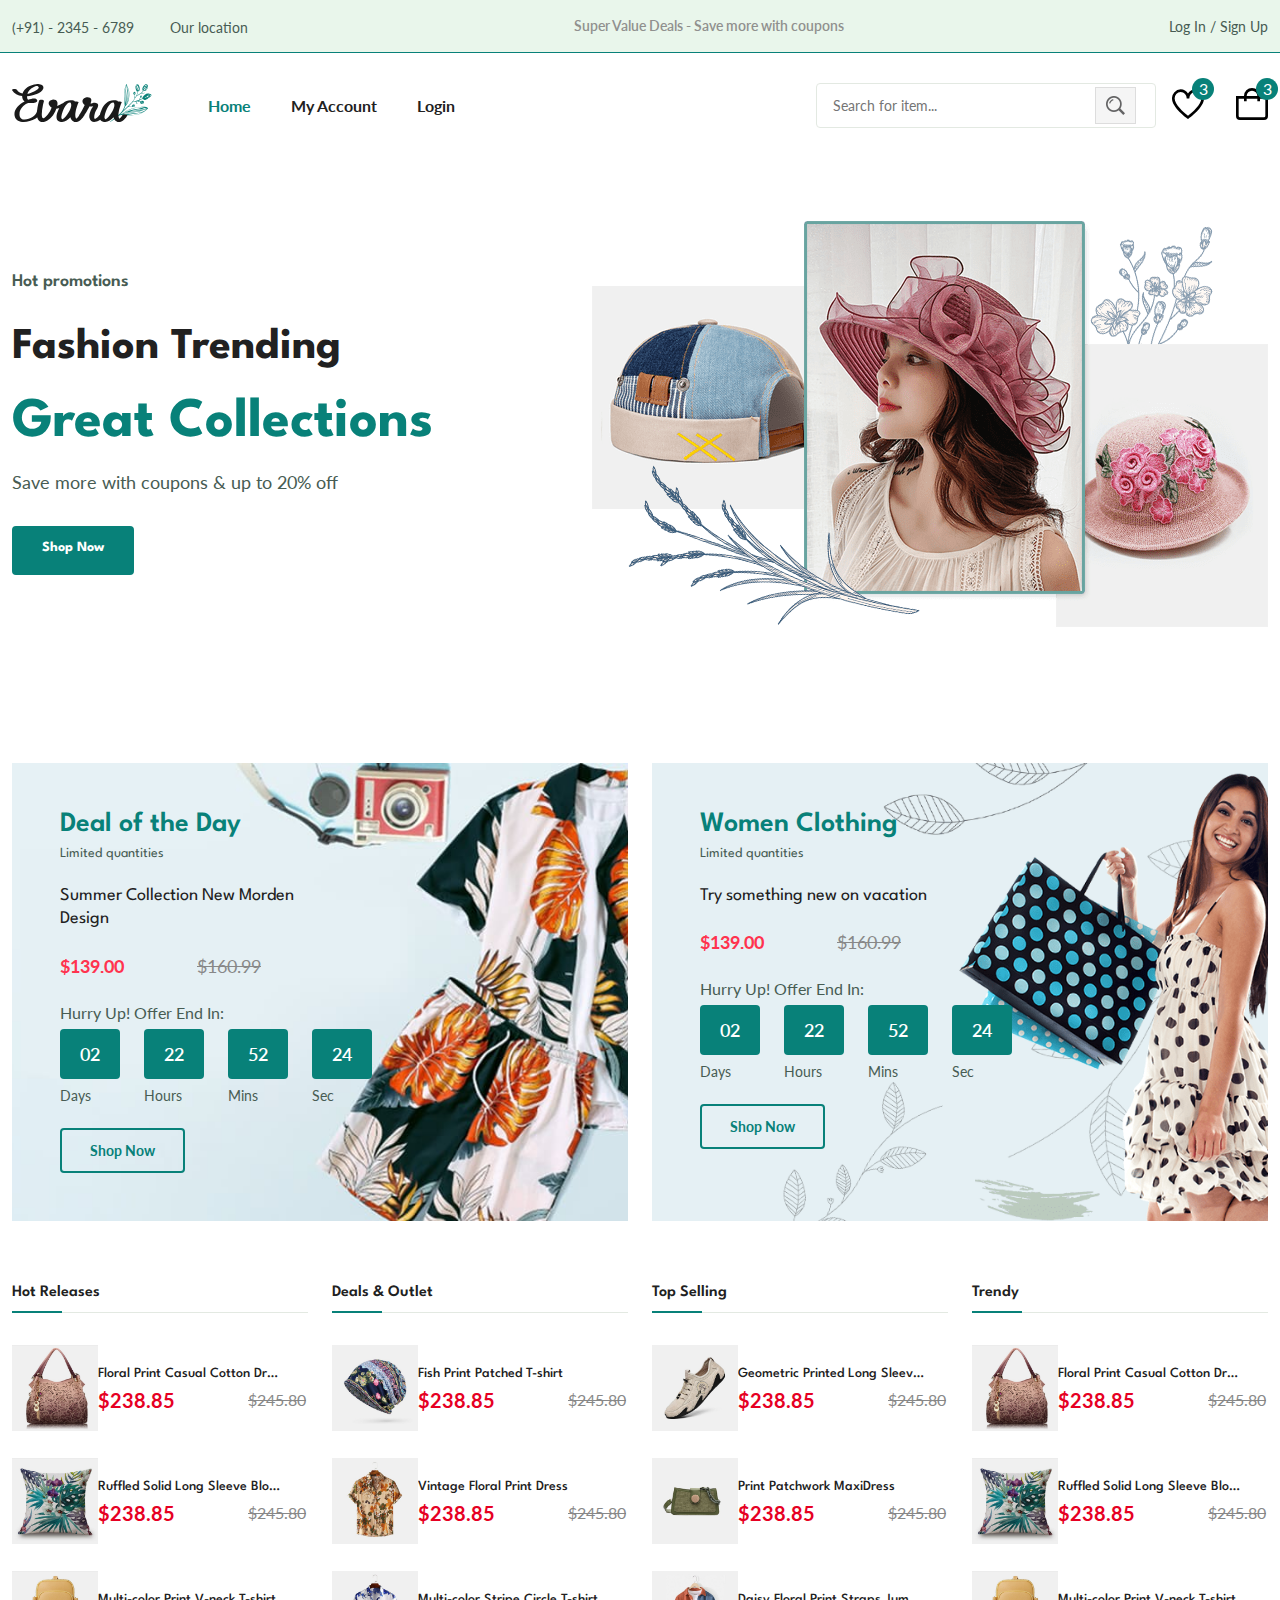
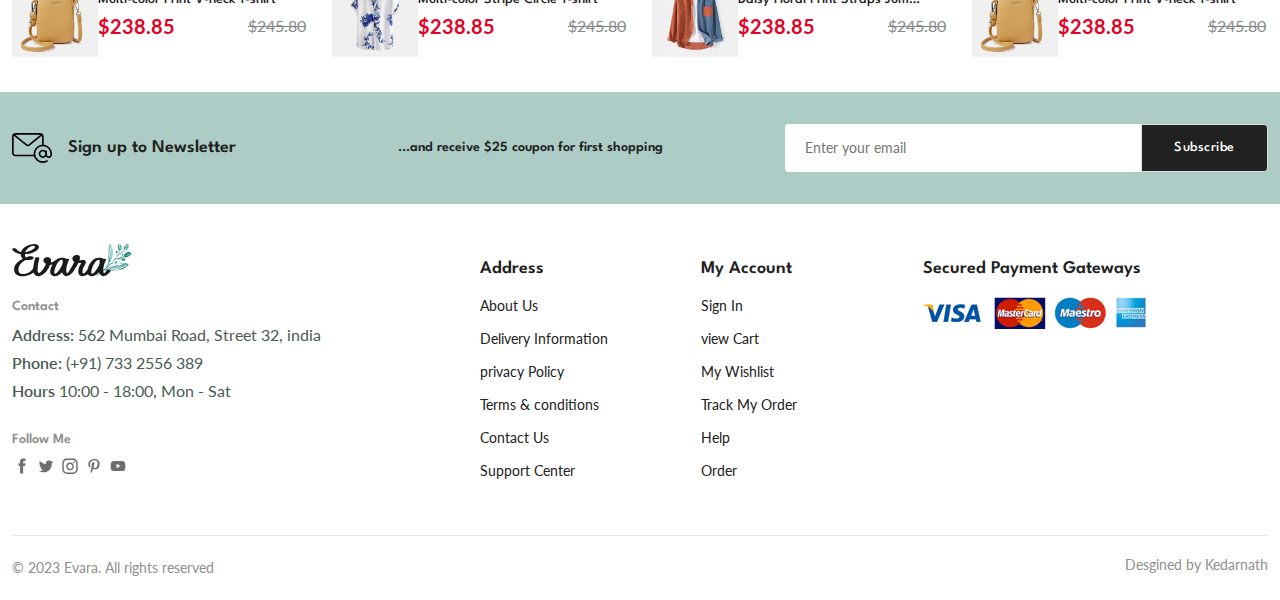
<file: ecommerce_website/index.html>
<!DOCTYPE html>
<html lang="en">
  <head>
    <meta charset="UTF-8" />
    <meta name="viewport" content="width=device-width, initial-scale=1.0" />
    <title>Document</title>
    <!-- FLATICON -->
    <link
      rel="stylesheet"
      href="https://cdn-uicons.flaticon.com/2.4.2/uicons-regular-straight/css/uicons-regular-straight.css"
    />
    <!-- CSS -->
    <link rel="stylesheet" href="assets/css/styles.css" />
  </head>
  <body>
    <!-- HEADER -->
    <header class="header">
      <div class="header__top">
        <div class="header__container container">
          <div class="header__contact">
            <span>(+91) - 2345 - 6789</span>
            <span>Our location</span>
          </div>
          <p class="header__alert-news">
            Super Value Deals - Save more with coupons
          </p>
          <a href="login-register.html" class="header__top-action"
            >Log In / Sign Up</a
          >
        </div>
      </div>
      <nav class="nav container">
        <a href="index.html" class="nav__logo">
          <img src="assets/img/logo.svg" alt="" class="nav__logo-img" />
        </a>
        <div class="nav__menu" id="nav-menu">
          <ul class="nav__list">
            <li class="nav__item">
              <a href="index.html" class="nav__link active-link">Home</a>
            </li>
            <li class="nav__item">
              <a href="accounts.html" class="nav__link">My Account</a>
            </li>
            <li class="nav__item">
              <a href="login-register.html" class="nav__link">Login</a>
            </li>
          </ul>
          <div class="header__search">
            <input
              type="text"
              class="form__input"
              placeholder="Search for item..."
            />
            <button class="search__btn">
              <img src="assets/img/search.png" alt="" />
            </button>
          </div>
        </div>
        <div class="header__user-actions">
          <a href="wishlist.html" class="header__action-btn">
            <img src="assets/img/icon-heart.svg" />
            <span class="count">3</span>
          </a>
          <a href="cart.html" class="header__action-btn">
            <img src="assets/img/icon-cart.svg" />
            <span class="count">3</span>
          </a>
        </div>
      </nav>
    </header>
    <!-- MAIN -->
    <main class="main">
      <!------------------- HOME----------------- -->
      <section class="home section--lg">
        <div class="home__container container grid">
          <div class="home__content">
            <span class="home__subtitle">Hot promotions</span>
            <h1 class="home__title">
              Fashion Trending <span><br />Great Collections</span>
            </h1>
            <p class="home__description">
              Save more with coupons & up to 20% off
            </p>
            <a href="index.html" class="btn">Shop Now</a>
          </div>
          <img src="assets/img/home-img.png" alt="" class="home__img" />
        </div>
      </section>
      <!-- CATEGORIES -->
      
      <!-- PRODUCTS -->
      <div class="tab__items">
        <div class="products__container container grid" id="products-container"></div>
      </div>
      
      <!-- DEALS -->
      <section class="deals section container">
        <div class="deals__container grid">
          <div class="deals__item">
            <div class="deals__group">
              <h3 class="deals__brand">Deal of the Day</h3>
              <span class="deals__category">Limited quantities</span>
            </div>

            <h4 class="deals__title">Summer Collection New Morden Design</h4>
            <div class="deals__price flex">
              <span class="new__price">$139.00</span>
              <span class="old__price">$160.99</span>
            </div>
            <div class="deals__group">
              <p class="deals__countdown-text">Hurry Up! Offer End In:</p>
              <div class="countdown">
                <div class="countdown__amount">
                  <p class="countdown__period">02</p>
                  <span class="unit">Days</span>
                </div>
                <div class="countdown__amount">
                  <p class="countdown__period">22</p>
                  <span class="unit">Hours</span>
                </div>
                <div class="countdown__amount">
                  <p class="countdown__period">52</p>
                  <span class="unit">Mins</span>
                </div>
                <div class="countdown__amount">
                  <p class="countdown__period">24</p>
                  <span class="unit">Sec</span>
                </div>
              </div>
            </div>

            <div class="deals__btn">
              <a href="details.html" class="btn btn--md">Shop Now</a>
            </div>
          </div>

          <div class="deals__item">
            <div class="deals__group">
              <h3 class="deals__brand">Women Clothing</h3>
              <span class="deals__category">Limited quantities</span>
            </div>

            <h4 class="deals__title">Try something new on vacation</h4>

            <div class="deals__price flex">
              <span class="new__price">$139.00</span>
              <span class="old__price">$160.99</span>
            </div>
            <div class="deals__group">
              <p class="deals__countdown-text">Hurry Up! Offer End In:</p>
              <div class="countdown">
                <div class="countdown__amount">
                  <p class="countdown__period">02</p>
                  <span class="unit">Days</span>
                </div>
                <div class="countdown__amount">
                  <p class="countdown__period">22</p>
                  <span class="unit">Hours</span>
                </div>
                <div class="countdown__amount">
                  <p class="countdown__period">52</p>
                  <span class="unit">Mins</span>
                </div>
                <div class="countdown__amount">
                  <p class="countdown__period">24</p>
                  <span class="unit">Sec</span>
                </div>
              </div>
            </div>

            <div class="deals__btn">
              <a href="details.html" class="btn btn--md">Shop Now</a>
            </div>
          </div>
        </div>
      </section>
      <!-- NEWS ARRIVALS ----------------------------->
  
      <!-- SHOWCASE ------------------------------------>
      <section class="showcase section">
        <div class="showcase__container container grid">
          <div class="showcase__wrapper">
            <h3 class="section__title">Hot Releases</h3>

            <div class="showcase__item">
              <a href="details.html" class="showcase__img-box">
                <img
                  src="assets/img/showcase-img-1.jpg"
                  alt=""
                  class="showcase__img"
                />
              </a>

              <div class="showcase__content">
                <a href="details.html">
                  <h4 class="showcase__title">
                    Floral Print Casual Cotton Dress
                  </h4>
                </a>

                <div class="showcase__price flex">
                  <span class="new__price">$238.85</span>
                  <span class="old__price">$245.80</span>
                </div>
              </div>
            </div>

            <div class="showcase__item">
              <a href="details.html" class="showcase__img-box">
                <img
                  src="assets/img/showcase-img-2.jpg"
                  alt=""
                  class="showcase__img"
                />
              </a>

              <div class="showcase__content">
                <a href="details.html">
                  <h4 class="showcase__title">
                    Ruffled Solid Long Sleeve Blouse
                  </h4>
                </a>

                <div class="showcase__price flex">
                  <span class="new__price">$238.85</span>
                  <span class="old__price">$245.80</span>
                </div>
              </div>
            </div>

            <div class="showcase__item">
              <a href="details.html" class="showcase__img-box">
                <img
                  src="assets/img/showcase-img-3.jpg"
                  alt=""
                  class="showcase__img"
                />
              </a>

              <div class="showcase__content">
                <a href="details.html">
                  <h4 class="showcase__title">
                    Multi-color Print V-neck T-shirt
                  </h4>
                </a>

                <div class="showcase__price flex">
                  <span class="new__price">$238.85</span>
                  <span class="old__price">$245.80</span>
                </div>
              </div>
            </div>
          </div>

          <div class="showcase__wrapper">
            <h3 class="section__title">Deals & Outlet</h3>

            <div class="showcase__item">
              <a href="details.html" class="showcase__img-box">
                <img
                  src="assets/img/showcase-img-4.jpg"
                  alt=""
                  class="showcase__img"
                />
              </a>

              <div class="showcase__content">
                <a href="details.html">
                  <h4 class="showcase__title">Fish Print Patched T-shirt</h4>
                </a>

                <div class="showcase__price flex">
                  <span class="new__price">$238.85</span>
                  <span class="old__price">$245.80</span>
                </div>
              </div>
            </div>

            <div class="showcase__item">
              <a href="details.html" class="showcase__img-box">
                <img
                  src="assets/img/showcase-img-5.jpg"
                  alt=""
                  class="showcase__img"
                />
              </a>

              <div class="showcase__content">
                <a href="details.html">
                  <h4 class="showcase__title">Vintage Floral Print Dress</h4>
                </a>

                <div class="showcase__price flex">
                  <span class="new__price">$238.85</span>
                  <span class="old__price">$245.80</span>
                </div>
              </div>
            </div>

            <div class="showcase__item">
              <a href="details.html" class="showcase__img-box">
                <img
                  src="assets/img/showcase-img-6.jpg"
                  alt=""
                  class="showcase__img"
                />
              </a>

              <div class="showcase__content">
                <a href="details.html">
                  <h4 class="showcase__title">
                    Multi-color Stripe Circle T-shirt
                  </h4>
                </a>

                <div class="showcase__price flex">
                  <span class="new__price">$238.85</span>
                  <span class="old__price">$245.80</span>
                </div>
              </div>
            </div>
          </div>

          <div class="showcase__wrapper">
            <h3 class="section__title">Top Selling</h3>

            <div class="showcase__item">
              <a href="details.html" class="showcase__img-box">
                <img
                  src="assets/img/showcase-img-7.jpg"
                  alt=""
                  class="showcase__img"
                />
              </a>

              <div class="showcase__content">
                <a href="details.html">
                  <h4 class="showcase__title">
                    Geometric Printed Long Sleeve Blouse
                  </h4>
                </a>

                <div class="showcase__price flex">
                  <span class="new__price">$238.85</span>
                  <span class="old__price">$245.80</span>
                </div>
              </div>
            </div>

            <div class="showcase__item">
              <a href="details.html" class="showcase__img-box">
                <img
                  src="assets/img/showcase-img-8.jpg"
                  alt=""
                  class="showcase__img"
                />
              </a>

              <div class="showcase__content">
                <a href="details.html">
                  <h4 class="showcase__title">Print Patchwork MaxiDress</h4>
                </a>

                <div class="showcase__price flex">
                  <span class="new__price">$238.85</span>
                  <span class="old__price">$245.80</span>
                </div>
              </div>
            </div>

            <div class="showcase__item">
              <a href="details.html" class="showcase__img-box">
                <img
                  src="assets/img/showcase-img-9.jpg"
                  alt=""
                  class="showcase__img"
                />
              </a>

              <div class="showcase__content">
                <a href="details.html">
                  <h4 class="showcase__title">
                    Daisy Floral Print Straps Jumpshit
                  </h4>
                </a>

                <div class="showcase__price flex">
                  <span class="new__price">$238.85</span>
                  <span class="old__price">$245.80</span>
                </div>
              </div>
            </div>
          </div>

          <div class="showcase__wrapper">
            <h3 class="section__title">Trendy</h3>

            <div class="showcase__item">
              <a href="details.html" class="showcase__img-box">
                <img
                  src="assets/img/showcase-img-1.jpg"
                  alt=""
                  class="showcase__img"
                />
              </a>

              <div class="showcase__content">
                <a href="details.html">
                  <h4 class="showcase__title">
                    Floral Print Casual Cotton Dress
                  </h4>
                </a>

                <div class="showcase__price flex">
                  <span class="new__price">$238.85</span>
                  <span class="old__price">$245.80</span>
                </div>
              </div>
            </div>

            <div class="showcase__item">
              <a href="details.html" class="showcase__img-box">
                <img
                  src="assets/img/showcase-img-2.jpg"
                  alt=""
                  class="showcase__img"
                />
              </a>

              <div class="showcase__content">
                <a href="details.html">
                  <h4 class="showcase__title">
                    Ruffled Solid Long Sleeve Blouse
                  </h4>
                </a>

                <div class="showcase__price flex">
                  <span class="new__price">$238.85</span>
                  <span class="old__price">$245.80</span>
                </div>
              </div>
            </div>

            <div class="showcase__item">
              <a href="details.html" class="showcase__img-box">
                <img
                  src="assets/img/showcase-img-3.jpg"
                  alt=""
                  class="showcase__img"
                />
              </a>

              <div class="showcase__content">
                <a href="details.html">
                  <h4 class="showcase__title">
                    Multi-color Print V-neck T-shirt
                  </h4>
                </a>

                <div class="showcase__price flex">
                  <span class="new__price">$238.85</span>
                  <span class="old__price">$245.80</span>
                </div>
              </div>
            </div>
          </div>
        </div>
      </section>
      <!-- --------NEWSLETTER ------------------------->
      <section class="newsletter section ">
        <div class="newsletter__container container grid">
          <h3 class="newsletter__title flex">
            <img
              src="assets/img/icon-email.svg"
              alt=""
              class="newsletter__icon"
            />
            Sign up to Newsletter
          </h3>
          <p class="newsletter__description">
            ...and receive $25 coupon for first shopping
          </p>
          <form action="" class="newsletter__form">
            <input
              type="text"
              placeholder="Enter your email"
              class="newsletter__input"
            />
            <button type="submit" class="newsletter__btn">Subscribe</button>
          </form>
        </div>
      </section>
    </main>
    <!-- FOOTER -->
    <footer class="footer container">
      <div class="footer__container grid">
        <div class="footer__content">
          <a href="index.html" class="footer__logo">
            <img src="assets/img/logo.svg" alt="" class="footer__logo-img" />
          </a>
          <h4 class="footer__subtitle">Contact</h4>
          <p class="footer__description">
            <span>Address:</span> 562 Mumbai Road, Street 32, india
          </p>

          <p class="footer__description">
            <span>Phone:</span> (+91) 733 2556 389
          </p>

          <p class="footer__description">
            <span>Hours</span> 10:00 - 18:00, Mon - Sat
          </p>

          <div class="footer__social">
            <h4 class="footer__subtitle">Follow Me</h4>
            <div class="footer__social-links">
              <a href="">
                <img
                  src="assets/img/icon-facebook.svg"
                  alt=""
                  class="footer__social-icon"
                />
              </a>

              <a href="">
                <img
                  src="assets/img/icon-twitter.svg"
                  alt=""
                  class="footer__social-icon"
                />
              </a>

              <a href="">
                <img
                  src="assets/img/icon-instagram.svg"
                  alt=""
                  class="footer__social-icon"
                />
              </a>

              <a href="">
                <img
                  src="assets/img/icon-pinterest.svg"
                  alt=""
                  class="footer__social-icon"
                />
              </a>

              <a href="">
                <img
                  src="assets/img/icon-youtube.svg"
                  alt=""
                  class="footer__social-icon"
                />
              </a>
            </div>
          </div>
        </div>

        <div class="footer__content">
          <h3 class="footer__title">Address</h3>

          <ul class="footer__links">
            <li><a href="" class="footer__link">About Us</a></li>
            <li><a href="" class="footer__link">Delivery Information</a></li>
            <li><a href="" class="footer__link">privacy Policy</a></li>
            <li><a href="" class="footer__link">Terms & conditions</a></li>
            <li><a href="" class="footer__link">Contact Us</a></li>
            <li><a href="" class="footer__link">Support Center</a></li>
          </ul>
        </div>

        <div class="footer__content">
          <h3 class="footer__title">My Account</h3>

          <ul class="footer__links">
            <li><a href="" class="footer__link">Sign In </a></li>
            <li><a href="" class="footer__link">view Cart</a></li>
            <li><a href="" class="footer__link">My Wishlist</a></li>
            <li><a href="" class="footer__link">Track My Order</a></li>
            <li><a href="" class="footer__link">Help</a></li>
            <li><a href="" class="footer__link">Order</a></li>
          </ul>
        </div>

        <div class="footer__content">
          <h3 class="footer__title">Secured Payment Gateways</h3>

          <img
            src="assets/img/payment-method.png"
            alt=""
            class="payment__img"
          />
        </div>
      </div>

      <div class="footer__bottom">
        <p class="copyright">&copy; 2023 Evara. All rights reserved</p>
        <span class="designer">Desgined by Kedarnath</span>
      </div>
    </footer>
    <!-- SWIPER JS -->

    <script src="https://cdn.jsdelivr.net/npm/swiper@11/swiper-bundle.min.js"></script>
    <!-- MAIN JS -->

    <script src="assets/js/main.js"></script>
  </body>
</html>
</file>
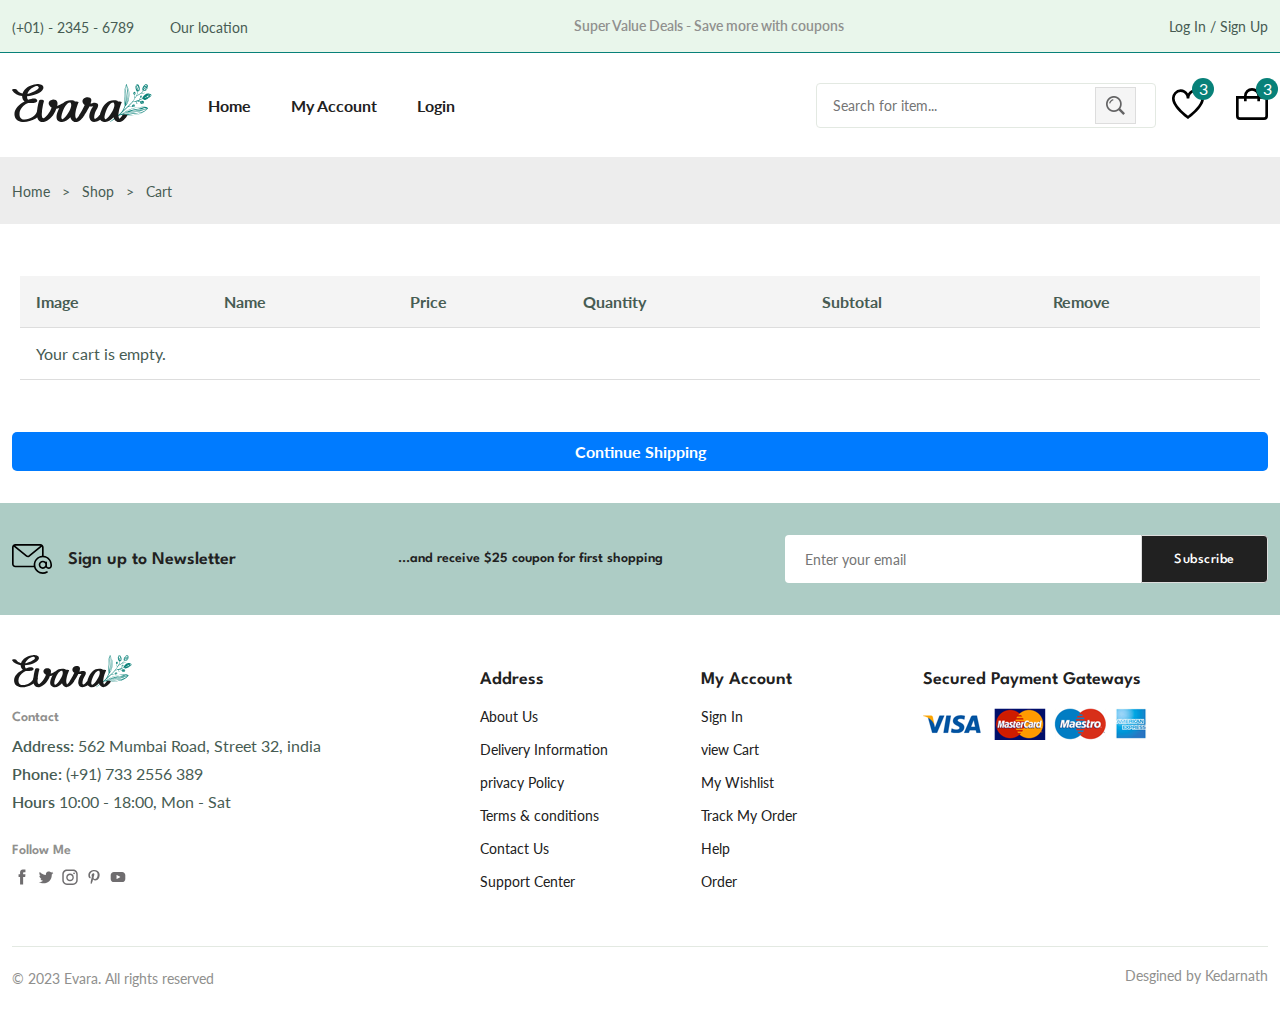
<file: ecommerce_website/cart.html>
<!DOCTYPE html>
<html lang="en">
<head>
    <meta charset="UTF-8">
    <meta name="viewport" content="width=device-width, initial-scale=1.0">
    <title>Document</title>
    <!-- ----FLATICON------ -->
    <link
    rel="stylesheet"
    href="https://cdn-uicons.flaticon.com/2.4.2/uicons-regular-straight/css/uicons-regular-straight.css"
  />

  <!-- ----------------SWIPER CSS--------- -->
  <link
    rel="stylesheet"
    href="https://cdn.jsdelivr.net/npm/swiper@11/swiper-bundle.min.css"
  />
  <!-- -------------------CSS-------------- -->
  <link rel="stylesheet" href="assets/css/styles.css" />
</head>
<body>
       <!-- ---------------HEADER------------- -->
       <header class="header">
        <div class="header__top">
          <div class="header__container container">
            <div class="header__contact">
              <span>(+01) - 2345 - 6789</span>
              <span>Our location</span>
            </div>
            <p class="header__alert-news">
              Super Value Deals - Save more with coupons
            </p>
            <a href="login-register.html" class="header__top-action"
              >Log In / Sign Up</a
            >
          </div>
        </div>
        <nav class="nav container">
          <a href="index.html" class="nav__logo">
            <img src="assets/img/logo.svg" alt="" class="nav__logo-img" />
          </a>
          <div class="nav__menu" id="nav-menu">
            <ul class="nav__list">
              <li class="nav__item">
                <a href="index.html" class="nav__link">Home</a>
              </li>
              <li class="nav__item">
                <a href="accounts.html" class="nav__link">My Account</a>
              </li>
             
              <li class="nav__item">
                <a href="login-register.html" class="nav__link">Login</a>
              </li>
            </ul>
            <div class="header__search">
              <input
                type="text"
                class="form__input"
                placeholder="Search for item..."
              />
              <button class="search__btn">
                <img src="assets/img/search.png" alt="" />
              </button>
            </div>
          </div>
          <div class="header__user-actions">
            <a href="wishlist.html" class="header__action-btn">
              <img src="assets/img/icon-heart.svg" />
              <span class="count">3</span>
            </a>
            <a href="cart.html" class="header__action-btn">
              <img src="assets/img/icon-cart.svg" />
              <span class="count">3</span>
            </a>
          </div>
        </nav>
      </header>
      <!-- --------------------------MAIN---------------- -->
      <main class="main">
         <!-- ------------BREADCRUMB-------- -->
      <section class="breadcrumb">
        <ul class="breadcrumb__list container flex">
          <li><a href="index.html" class="breadcrumb__link">Home</a></li>
          <li><span class="breadcrumb__link">></span></li>
          <li><span class="breadcrumb__link">Shop</span></li>
          <li><span class="breadcrumb__link">></span></li>
          <li><span class="breadcrumb__link">Cart</span></li>
        </ul>
      </section>
      <!-- ------cart-------- -->
      <div class="table__container">
        <table class="table">
          <thead>
            <tr>
              <th>Image</th>
              <th>Name</th>
              <th>Price</th>
              <th>Quantity</th>
              <th>Subtotal</th>
              <th>Remove</th>
            </tr>
          </thead>
          <tbody id="cart-items"></tbody>
        </table>
      </div>

      <div class="container grid">
        <a href="accounts.html" class="btn2">Continue Shipping</a>
      </div>

        <!-- -------------NEWSLETTER----------------- -->
      <section class="newsletter section home__newsletter">
        <div class="newsletter__container container grid">
          <h3 class="newsletter__title flex">
            <img
              src="assets/img/icon-email.svg"
              alt=""
              class="newsletter__icon"
            />
            Sign up to Newsletter
          </h3>
          <p class="newsletter__description">
            ...and receive $25 coupon for first shopping
          </p>
          <form action="" class="newsletter__form">
            <input
              type="text"
              placeholder="Enter your email"
              class="newsletter__input"
            />
            <button type="submit" class="newsletter__btn">Subscribe</button>
          </form>
        </div>
      </section>
    </main>

       <!-- -----------FOOTER------------------- -->
    <footer class="footer container">
        <div class="footer__container grid">
          <div class="footer__content">
            <a href="index.html" class="footer__logo">
              <img src="assets/img/logo.svg" alt="" class="footer__logo-img" />
            </a>
            <h4 class="footer__subtitle">Contact</h4>
            <p class="footer__description">
              <span>Address:</span> 562 Mumbai Road, Street 32, india
            </p>
  
            <p class="footer__description">
              <span>Phone:</span> (+91) 733 2556 389
            </p>
  
            <p class="footer__description">
              <span>Hours</span> 10:00 - 18:00, Mon - Sat
            </p>
  
            <div class="footer__social">
              <h4 class="footer__subtitle">Follow Me</h4>
              <div class="footer__social-links">
                <a href="">
                  <img
                    src="assets/img/icon-facebook.svg"
                    alt=""
                    class="footer__social-icon"
                  />
                </a>
  
                <a href="">
                  <img
                    src="assets/img/icon-twitter.svg"
                    alt=""
                    class="footer__social-icon"
                  />
                </a>
  
                <a href="">
                  <img
                    src="assets/img/icon-instagram.svg"
                    alt=""
                    class="footer__social-icon"
                  />
                </a>
  
                <a href="">
                  <img
                    src="assets/img/icon-pinterest.svg"
                    alt=""
                    class="footer__social-icon"
                  />
                </a>
  
                <a href="">
                  <img
                    src="assets/img/icon-youtube.svg"
                    alt=""
                    class="footer__social-icon"
                  />
                </a>
              </div>
            </div>
          </div>
  
          <div class="footer__content">
            <h3 class="footer__title">Address</h3>
  
            <ul class="footer__links">
              <li><a href="" class="footer__link">About Us</a></li>
              <li><a href="" class="footer__link">Delivery Information</a></li>
              <li><a href="" class="footer__link">privacy Policy</a></li>
              <li><a href="" class="footer__link">Terms & conditions</a></li>
              <li><a href="" class="footer__link">Contact Us</a></li>
              <li><a href="" class="footer__link">Support Center</a></li>
            </ul>
          </div>
  
          <div class="footer__content">
            <h3 class="footer__title">My Account</h3>
  
            <ul class="footer__links">
              <li><a href="" class="footer__link">Sign In </a></li>
              <li><a href="" class="footer__link">view Cart</a></li>
              <li><a href="" class="footer__link">My Wishlist</a></li>
              <li><a href="" class="footer__link">Track My Order</a></li>
              <li><a href="" class="footer__link">Help</a></li>
              <li><a href="" class="footer__link">Order</a></li>
            </ul>
          </div>
  
          <div class="footer__content">
            <h3 class="footer__title">Secured Payment Gateways</h3>
  
            <img
              src="assets/img/payment-method.png"
              alt=""
              class="payment__img"
            />
          </div>
        </div>
  
        <div class="footer__bottom">
          <p class="copyright">&copy; 2023 Evara. All rights reserved</p>
          <span class="designer">Desgined by Kedarnath</span>
        </div>
      </footer>

       <!-- ---------SWIPER JS -->

    

    <!-- <! --------------------------MAIN JS----------- -->
    <script src="assets/js/main.js"></script>
    <script src="cart.js"></script>




     

    
</body>
</html>
</file>
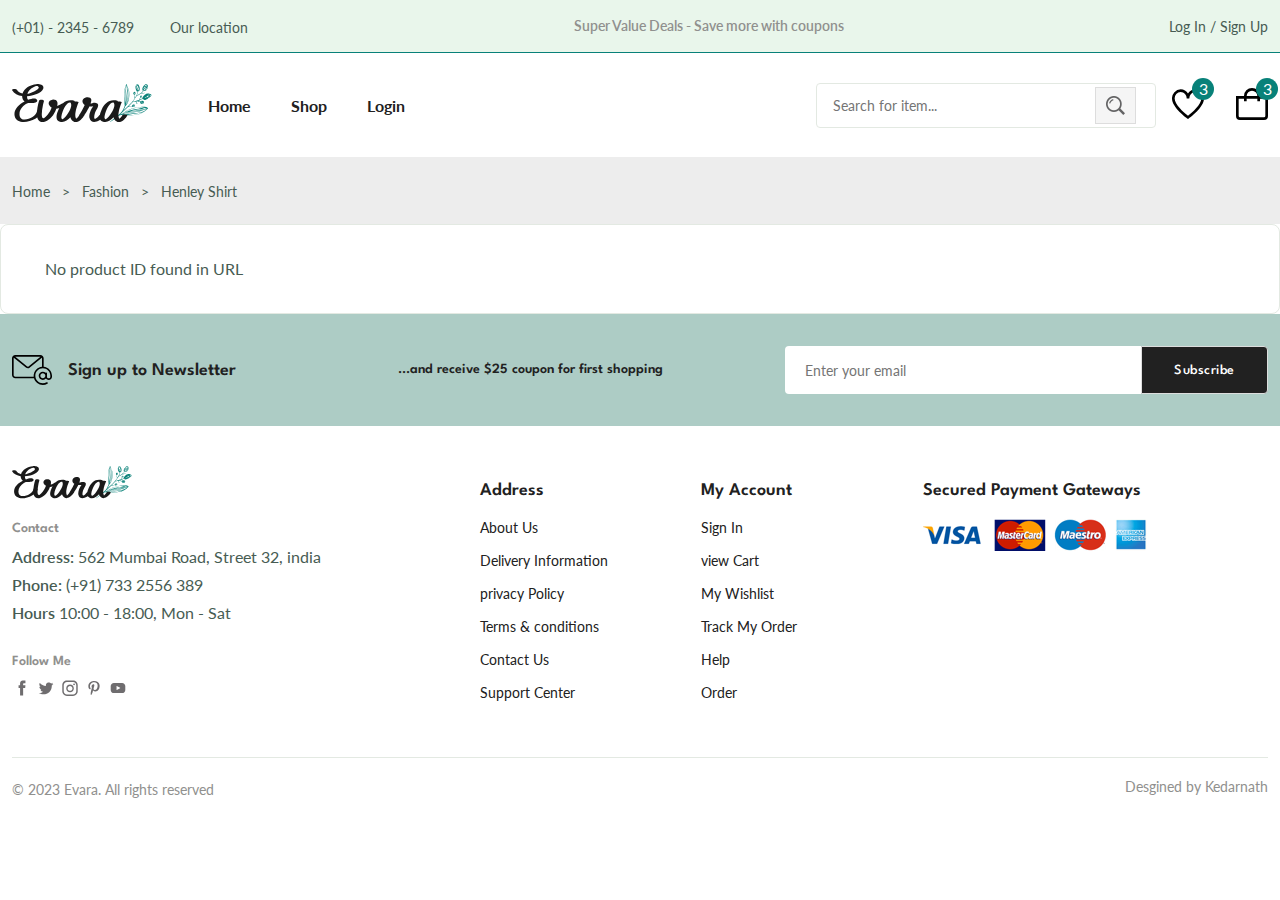
<file: ecommerce_website/details.html>
<!DOCTYPE html>
<html lang="en">
  <head>
    <meta charset="UTF-8" />
    <meta name="viewport" content="width=device-width, initial-scale=1.0" />
    <title>Ecommerce Website</title>

    <!-- ------------------FLATICON------------ -->
    <link
      rel="stylesheet"
      href="https://cdn-uicons.flaticon.com/2.4.2/uicons-regular-straight/css/uicons-regular-straight.css"
    />

    <!-- ---------------SWIPER CSS------------------- -->
    <link
      rel="stylesheet"
      href="https://cdn.jsdelivr.net/npm/swiper@11/swiper-bundle.min.css"
    />
    <!-- ------------------CSS------------------- -->
    <link rel="stylesheet" href="assets/css/styles.css" />
  </head>
  <body>
    <!-- ---------------HEADER------------- -->
    <header class="header">
      <div class="header__top">
        <div class="header__container container">
          <div class="header__contact">
            <span>(+01) - 2345 - 6789</span>
            <span>Our location</span>
          </div>
          <p class="header__alert-news">
            Super Value Deals - Save more with coupons
          </p>
          <a href="login-register.html" class="header__top-action"
            >Log In / Sign Up</a
          >
        </div>
      </div>
      <nav class="nav container">
        <a href="index.html" class="nav__logo">
          <img src="assets/img/logo.svg" alt="" class="nav__logo-img" />
        </a>
        <div class="nav__menu" id="nav-menu">
          <ul class="nav__list">
            <li class="nav__item">
              <a href="index.html" class="nav__link">Home</a>
            </li>
            <li class="nav__item">
              <a href="shop.html" class="nav__link">Shop</a>
            </li>
            <li class="nav__item">
              <a href="login-register.html" class="nav__link">Login</a>
            </li>
          </ul>
          <div class="header__search">
            <input
              type="text"
              class="form__input"
              placeholder="Search for item..."
            />
            <button class="search__btn">
              <img src="assets/img/search.png" alt="" />
            </button>
          </div>
        </div>
        <div class="header__user-actions">
          <a href="wishlist.html" class="header__action-btn">
            <img src="assets/img/icon-heart.svg" />
            <span class="count">3</span>
          </a>
          <a href="cart.html" class="header__action-btn">
            <img src="assets/img/icon-cart.svg" />
            <span class="count">3</span>
          </a>
        </div>
      </nav>
    </header>
    <!-- --------------------------MAIN---------------- -->
    <main class="main">
      <!-- ------------BREADCRUMB-------- -->
      <section class="breadcrumb">
        <ul class="breadcrumb__list container flex">
          <li><a href="index.html" class="breadcrumb__link">Home</a></li>
          <li><span class="breadcrumb__link">></span></li>
          <li><span class="breadcrumb__link">Fashion</span></li>
          <li><span class="breadcrumb__link">></span></li>
          <li><span class="breadcrumb__link">Henley Shirt</span></li>
        </ul>
      </section>
      <!-- ------------DETAILS---------------------- -->
      <section class="details section--lg">
        <div class="details__container container grid">
          <div class="details__group">
      
            <div class="details__small-images grid" id="small-images">
              <!-- Additional images will be dynamically added here -->
            </div>
          </div>
      
          <div class="details__group">
            <h3 class="details__title" id="product-title"></h3>
            <p class="details__brand">Brands: <span id="product-brand"></span></p>
      
            <div class="details__price flex">
              <span class="new__price" id="product-price"></span>
              <span class="old__price" id="product-old-price"></span>
              <span class="save__price" id="product-discount"></span>
            </div>
      
            <p class="short__description" id="product-description"></p>
            <ul class="product__list">
              <li class="list__item flex">
                <i class="fi-rs-crown"></i> 1 year Brand Warranty
              </li>
      
              <li class="list__item flex">
                <i class="fi fi-rs-refresh"></i> 30 Day Return policy
              </li>
      
              <li class="list__item flex">
                <i class="fi fi-rs-credit-card"></i>Cash on Delivery available
              </li>
            </ul>
      
            <div class="details__size flex">
              <span class="details__color-title">Color</span>
              <ul class="color__list" id="color-list">
                <!-- Colors will be dynamically added here -->
              </ul>
            </div>
      
            <div class="details__color flex">
              <span class="details__size-title">Size</span>
              <ul class="size__list" id="size-list">
                <!-- Sizes will be dynamically added here -->
              </ul>
            </div>
      
            <div class="details__action">
              <input type="number" class="quantity" id="quantity" value="1" />
              <a href="cart.html" class="btn btn--sm" id="add-to-cart">Add to Cart</a>
              <a href="#" class="details__action-btn">
                <i class="fi fi-rs-heart"></i>
              </a>
            </div>
            <ul class="details__meta">
              <li class="meta__list flex"><span>SKU:</span><span id="product-sku">FWM15K</span></li>
              <li class="meta__list flex"><span>Tags:</span><span id="product-tags">Cloth, Women, Dress</span></li>
              <li class="meta__list flex"><span>Availability:</span><span id="product-availability">8 Items In Stock</span></li>
            </ul>
          </div>
        </div>
      </section>
      
     

      <!-- -------------NEWSLETTER----------------- -->
      <section class="newsletter section">
        <div class="newsletter__container container grid">
          <h3 class="newsletter__title flex">
            <img
              src="assets/img/icon-email.svg"
              alt=""
              class="newsletter__icon"
            />
            Sign up to Newsletter
          </h3>
          <p class="newsletter__description">
            ...and receive $25 coupon for first shopping
          </p>
          <form action="" class="newsletter__form">
            <input
              type="text"
              placeholder="Enter your email"
              class="newsletter__input"
            />
            <button type="submit" class="newsletter__btn">Subscribe</button>
          </form>
        </div>
      </section>
    </main>

    <!-- -----------FOOTER------------------- -->
    <footer class="footer container">
      <div class="footer__container grid">
        <div class="footer__content">
          <a href="index.html" class="footer__logo">
            <img src="assets/img/logo.svg" alt="" class="footer__logo-img" />
          </a>
          <h4 class="footer__subtitle">Contact</h4>
          <p class="footer__description">
            <span>Address:</span> 562 Mumbai Road, Street 32, india
          </p>

          <p class="footer__description">
            <span>Phone:</span> (+91) 733 2556 389
          </p>

          <p class="footer__description">
            <span>Hours</span> 10:00 - 18:00, Mon - Sat
          </p>

          <div class="footer__social">
            <h4 class="footer__subtitle">Follow Me</h4>
            <div class="footer__social-links">
              <a href="">
                <img
                  src="assets/img/icon-facebook.svg"
                  alt=""
                  class="footer__social-icon"
                />
              </a>

              <a href="">
                <img
                  src="assets/img/icon-twitter.svg"
                  alt=""
                  class="footer__social-icon"
                />
              </a>

              <a href="">
                <img
                  src="assets/img/icon-instagram.svg"
                  alt=""
                  class="footer__social-icon"
                />
              </a>

              <a href="">
                <img
                  src="assets/img/icon-pinterest.svg"
                  alt=""
                  class="footer__social-icon"
                />
              </a>

              <a href="">
                <img
                  src="assets/img/icon-youtube.svg"
                  alt=""
                  class="footer__social-icon"
                />
              </a>
            </div>
          </div>
        </div>

        <div class="footer__content">
          <h3 class="footer__title">Address</h3>

          <ul class="footer__links">
            <li><a href="" class="footer__link">About Us</a></li>
            <li><a href="" class="footer__link">Delivery Information</a></li>
            <li><a href="" class="footer__link">privacy Policy</a></li>
            <li><a href="" class="footer__link">Terms & conditions</a></li>
            <li><a href="" class="footer__link">Contact Us</a></li>
            <li><a href="" class="footer__link">Support Center</a></li>
          </ul>
        </div>

        <div class="footer__content">
          <h3 class="footer__title">My Account</h3>

          <ul class="footer__links">
            <li><a href="" class="footer__link">Sign In </a></li>
            <li><a href="" class="footer__link">view Cart</a></li>
            <li><a href="" class="footer__link">My Wishlist</a></li>
            <li><a href="" class="footer__link">Track My Order</a></li>
            <li><a href="" class="footer__link">Help</a></li>
            <li><a href="" class="footer__link">Order</a></li>
          </ul>
        </div>

        <div class="footer__content">
          <h3 class="footer__title">Secured Payment Gateways</h3>

          <img
            src="assets/img/payment-method.png"
            alt=""
            class="payment__img"
          />
        </div>
      </div>

      <div class="footer__bottom">
        <p class="copyright">&copy; 2023 Evara. All rights reserved</p>
        <span class="designer">Desgined by Kedarnath</span>
      </div>
    </footer>

    <!-- <! --------------------------MAIN JS----------- -->
    <script src="assets/js/main.js"></script>
    <script src="details.js"></script>
  </body>
</html>
</file>
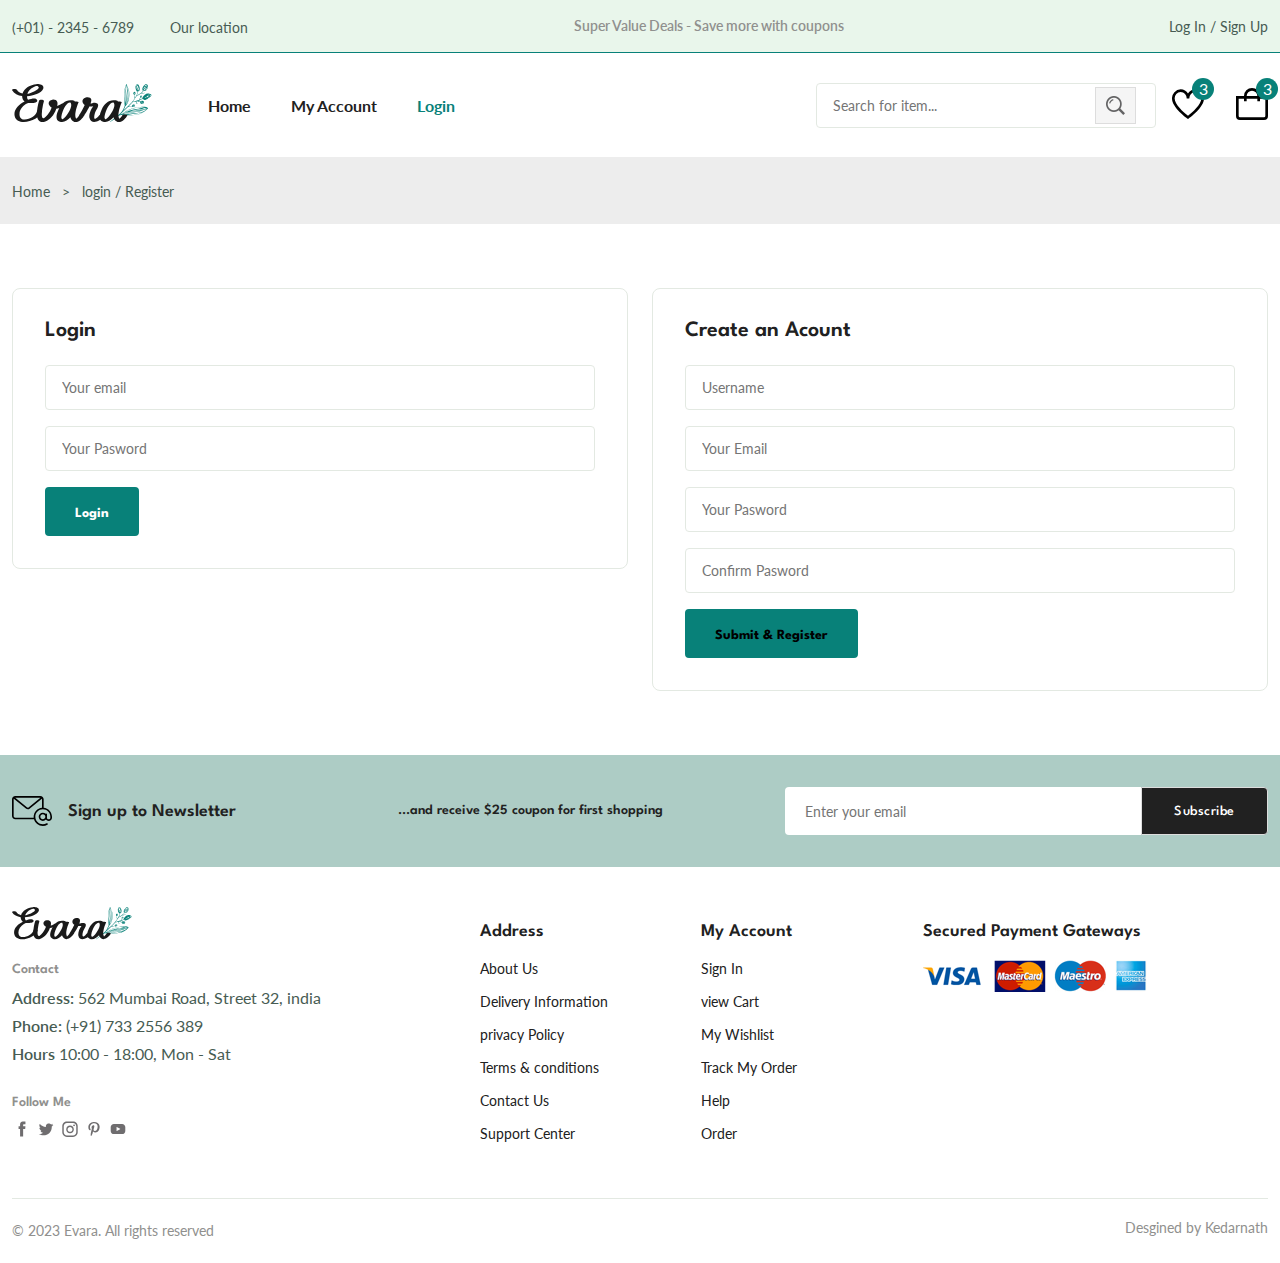
<file: ecommerce_website/login-register.html>
<!DOCTYPE html>
<html lang="en">
<head>
    <meta charset="UTF-8">
    <meta name="viewport" content="width=device-width, initial-scale=1.0">
    <title>Document</title>
     <!-- FLATICON -->
     <link
     rel="stylesheet"
     href="https://cdn-uicons.flaticon.com/2.4.2/uicons-regular-straight/css/uicons-regular-straight.css"
   />
     <!-- CSS -->
     <link rel="stylesheet" href="assets/css/styles.css" />
</head>
<body>
    
       <!-- HEADER -->
       <header class="header">
        <div class="header__top">
          <div class="header__container container">
            <div class="header__contact">
              <span>(+01) - 2345 - 6789</span>
              <span>Our location</span>
            </div>
            <p class="header__alert-news">
              Super Value Deals - Save more with coupons
            </p>
            <a href="login-register.html" class="header__top-action"
              >Log In / Sign Up</a
            >
          </div>
        </div>
        <nav class="nav container">
          <a href="index.html" class="nav__logo">
            <img src="assets/img/logo.svg" alt="" class="nav__logo-img" />
          </a>
          <div class="nav__menu" id="nav-menu">
            <ul class="nav__list">
              <li class="nav__item">
                <a href="index.html" class="nav__link">Home</a>
              </li>
              <li class="nav__item">
                <a href="accounts.html" class="nav__link">My Account</a>
              </li>
              <li class="nav__item">
                <a href="login-register.html" class="nav__link active-link">Login</a>
              </li>
            </ul>
            <div class="header__search">
              <input
                type="text"
                class="form__input"
                placeholder="Search for item..."
              />
              <button class="search__btn">
                <img src="assets/img/search.png" alt="" />
              </button>
            </div>
          </div>
          <div class="header__user-actions">
            <a href="wishlist.html" class="header__action-btn">
              <img src="assets/img/icon-heart.svg" />
              <span class="count">3</span>
            </a>
            <a href="cart.html" class="header__action-btn">
              <img src="assets/img/icon-cart.svg" />
              <span class="count">3</span>
            </a>
          </div>
        </nav>
      </header>
      <main>
        <section class="breadcrumb">
            <ul class="breadcrumb__list container flex">
              <li><a href="index.html" class="breadcrumb__link">Home</a></li>
              <li><span class="breadcrumb__link">></span></li>
              <li><span class="breadcrumb__link">login / Register</span></li>
            
            </ul>
          </section>

        <!----------------- login-register ------->
        <section class="login-register section--lg">
            <div class="login-register__container container grid">
              <div class="login">
                <h3 class="section__title">Login</h3>
                <form action="" class="form grid">
                    <input type="email" placeholder="Your email" class="form__input" required>
                    <input type="password" placeholder="Your Pasword" class="form__input" required>

                    <div class="form__btn">
                        <button class="btn">Login</button>
                    </div>
                </form>
              </div>  

              <div class="register">
                <h3 class="section__title">Create an Acount</h3>
                <form action="" class="form grid">
                    <input type="text" placeholder="Username" class="form__input" required>
                    <input type="email" placeholder="Your Email" class="form__input" required>
                    <input type="password" placeholder="Your Pasword" class="form__input" required>
                    <input type="password" placeholder="Confirm Pasword" class="form__input" required>
                    <div class="form__btn">
                        <button class="btn"><a href="index.html">Submit & Register</a></button>
                    </div>
                </form>
              </div>  

            </div>

        </section>

           <!-- -------------NEWSLETTER----------------- -->
      <section class="newsletter section ">
        <div class="newsletter__container container grid">
          <h3 class="newsletter__title flex">
            <img
              src="assets/img/icon-email.svg"
              alt=""
              class="newsletter__icon"
            />
            Sign up to Newsletter
          </h3>
          <p class="newsletter__description">
            ...and receive $25 coupon for first shopping
          </p>
          <form action="" class="newsletter__form">
            <input
              type="text"
              placeholder="Enter your email"
              class="newsletter__input"
            />
            <button type="submit" class="newsletter__btn">Subscribe</button>
          </form>
        </div>
      </section>

      </main>

      <!-- -----------FOOTER------------------- -->
    <footer class="footer container">
        <div class="footer__container grid">
          <div class="footer__content">
            <a href="index.html" class="footer__logo">
              <img src="assets/img/logo.svg" alt="" class="footer__logo-img" />
            </a>
            <h4 class="footer__subtitle">Contact</h4>
            <p class="footer__description">
              <span>Address:</span> 562 Mumbai Road, Street 32, india
            </p>
  
            <p class="footer__description">
              <span>Phone:</span> (+91) 733 2556 389
            </p>
  
            <p class="footer__description">
              <span>Hours</span> 10:00 - 18:00, Mon - Sat
            </p>
  
            <div class="footer__social">
              <h4 class="footer__subtitle">Follow Me</h4>
              <div class="footer__social-links">
                <a href="">
                  <img
                    src="assets/img/icon-facebook.svg"
                    alt=""
                    class="footer__social-icon"
                  />
                </a>
  
                <a href="">
                  <img
                    src="assets/img/icon-twitter.svg"
                    alt=""
                    class="footer__social-icon"
                  />
                </a>
  
                <a href="">
                  <img
                    src="assets/img/icon-instagram.svg"
                    alt=""
                    class="footer__social-icon"
                  />
                </a>
  
                <a href="">
                  <img
                    src="assets/img/icon-pinterest.svg"
                    alt=""
                    class="footer__social-icon"
                  />
                </a>
  
                <a href="">
                  <img
                    src="assets/img/icon-youtube.svg"
                    alt=""
                    class="footer__social-icon"
                  />
                </a>
              </div>
            </div>
          </div>
  
          <div class="footer__content">
            <h3 class="footer__title">Address</h3>
  
            <ul class="footer__links">
              <li><a href="" class="footer__link">About Us</a></li>
              <li><a href="" class="footer__link">Delivery Information</a></li>
              <li><a href="" class="footer__link">privacy Policy</a></li>
              <li><a href="" class="footer__link">Terms & conditions</a></li>
              <li><a href="" class="footer__link">Contact Us</a></li>
              <li><a href="" class="footer__link">Support Center</a></li>
            </ul>
          </div>
  
          <div class="footer__content">
            <h3 class="footer__title">My Account</h3>
  
            <ul class="footer__links">
              <li><a href="" class="footer__link">Sign In </a></li>
              <li><a href="" class="footer__link">view Cart</a></li>
              <li><a href="" class="footer__link">My Wishlist</a></li>
              <li><a href="" class="footer__link">Track My Order</a></li>
              <li><a href="" class="footer__link">Help</a></li>
              <li><a href="" class="footer__link">Order</a></li>
            </ul>
          </div>
  
          <div class="footer__content">
            <h3 class="footer__title">Secured Payment Gateways</h3>
  
            <img
              src="assets/img/payment-method.png"
              alt=""
              class="payment__img"
            />
          </div>
        </div>
  
        <div class="footer__bottom">
          <p class="copyright">&copy; 2023 Evara. All rights reserved</p>
          <span class="designer">Desgined by Kedarnath</span>
        </div>
      </footer>



</body>
</html>
</file>
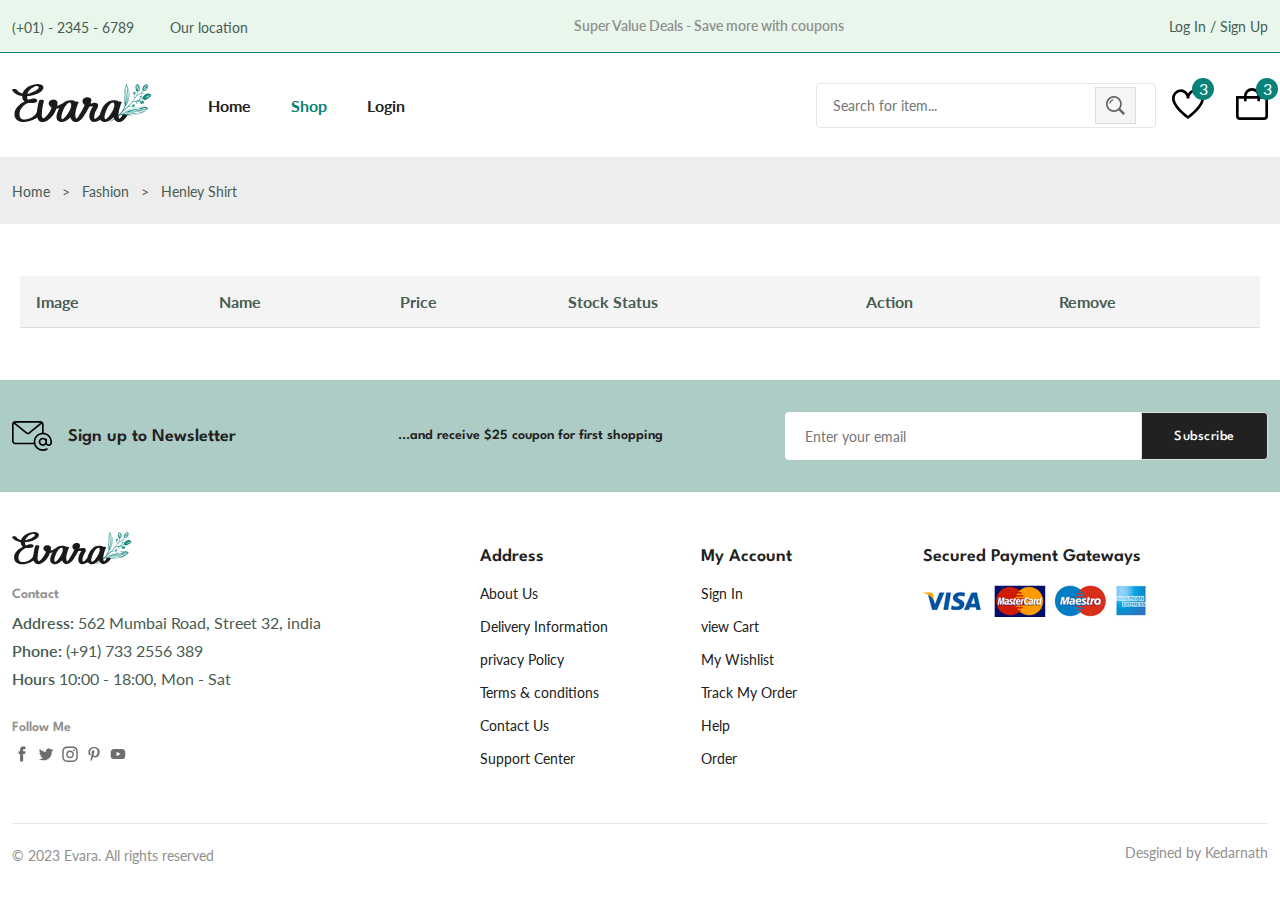
<file: ecommerce_website/wishlist.html>
<!DOCTYPE html>
<html lang="en">
<head>
    <meta charset="UTF-8">
    <meta name="viewport" content="width=device-width, initial-scale=1.0">
    <title>Document</title>

    <!-- ------------------FLATICON------------ -->
    <link
      rel="stylesheet"
      href="https://cdn-uicons.flaticon.com/2.4.2/uicons-regular-straight/css/uicons-regular-straight.css"
    />

    <!-- ---------------SWIPER CSS------------------- -->
    <link
      rel="stylesheet"
      href="https://cdn.jsdelivr.net/npm/swiper@11/swiper-bundle.min.css"
    />
    <!-- ------------------CSS------------------- -->
    <link rel="stylesheet" href="assets/css/styles.css" />

</head>
<body>
      <!-- ------------HEADER------- -->
      <header class="header">
        <div class="header__top">
          <div class="header__container container">
            <div class="header__contact">
              <span>(+01) - 2345 - 6789</span>
              <span>Our location</span>
            </div>
            <p class="header__alert-news">
              Super Value Deals - Save more with coupons
            </p>
            <a href="login-register.html" class="header__top-action"
              >Log In / Sign Up</a
            >
          </div>
        </div>
        <nav class="nav container">
          <a href="index.html" class="nav__logo">
            <img src="assets/img/logo.svg" alt="" class="nav__logo-img" />
          </a>
          <div class="nav__menu" id="nav-menu">
            <ul class="nav__list">
              <li class="nav__item">
                <a href="index.html" class="nav__link" >Home</a>
              </li>
              <li class="nav__item">
                <a href="accounts.html" class="nav__link active-link">Shop</a>
              </li>
              <li class="nav__item">
                <a href="login-register.html" class="nav__link">Login</a>
              </li>
            </ul>
            <div class="header__search">
              <input
                type="text"
                class="form__input"
                placeholder="Search for item..."
              />
              <button class="search__btn">
                <img src="assets/img/search.png" alt="" />
              </button>
            </div>
          </div>
          <div class="header__user-actions">
            <a href="wishlist.html" class="header__action-btn">
              <img src="assets/img/icon-heart.svg" />
              <span class="count">3</span>
            </a>
            <a href="cart.html" class="header__action-btn">
              <img src="assets/img/icon-cart.svg" />
              <span class="count">3</span>
            </a>
          </div>
        </nav>
      </header> 
      <main class="main">
         <!-- ------------BREADCRUMB-------- -->
      <section class="breadcrumb">
        <ul class="breadcrumb__list container flex">
          <li><a href="index.html" class="breadcrumb__link">Home</a></li>
          <li><span class="breadcrumb__link">></span></li>
          <li><span class="breadcrumb__link">Fashion</span></li>
          <li><span class="breadcrumb__link">></span></li>
          <li><span class="breadcrumb__link">Henley Shirt</span></li>
        </ul>
      </section>

      <!-- --------WISHlIST-------------- -->
      <div class="table__container">
        <table class="table"> 
          <thead>
            <tr>
              <th>Image</th>
              <th>Name</th>
              <th>Price</th>
              <th>Stock Status</th>
              <th>Action</th>
              <th>Remove</th>
            </tr>
          </thead>
          <tbody id="wishlist-container">
            <!-- Wishlist items will be dynamically added here -->
          </tbody>
        </table>
      </div>
      

        <!-- -------------NEWSLETTER----------------- -->
      <section class="newsletter section ">
        <div class="newsletter__container container grid">
          <h3 class="newsletter__title flex">
            <img
              src="assets/img/icon-email.svg"
              alt=""
              class="newsletter__icon"
            />
            Sign up to Newsletter
          </h3>
          <p class="newsletter__description">
            ...and receive $25 coupon for first shopping
          </p>
          <form action="" class="newsletter__form">
            <input
              type="text"
              placeholder="Enter your email"
              class="newsletter__input"
            />
            <button type="submit" class="newsletter__btn">Subscribe</button>
          </form>
        </div>
      </section>
      </main>
      <!-- -----------FOOTER------------------- -->
    <footer class="footer container">
        <div class="footer__container grid">
          <div class="footer__content">
            <a href="index.html" class="footer__logo">
              <img src="assets/img/logo.svg" alt="" class="footer__logo-img" />
            </a>
            <h4 class="footer__subtitle">Contact</h4>
            <p class="footer__description">
              <span>Address:</span> 562 Mumbai Road, Street 32, india
            </p>
  
            <p class="footer__description">
              <span>Phone:</span> (+91) 733 2556 389
            </p>
  
            <p class="footer__description">
              <span>Hours</span> 10:00 - 18:00, Mon - Sat
            </p>
  
            <div class="footer__social">
              <h4 class="footer__subtitle">Follow Me</h4>
              <div class="footer__social-links">
                <a href="">
                  <img
                    src="assets/img/icon-facebook.svg"
                    alt=""
                    class="footer__social-icon"
                  />
                </a>
  
                <a href="">
                  <img
                    src="assets/img/icon-twitter.svg"
                    alt=""
                    class="footer__social-icon"
                  />
                </a>
  
                <a href="">
                  <img
                    src="assets/img/icon-instagram.svg"
                    alt=""
                    class="footer__social-icon"
                  />
                </a>
  
                <a href="">
                  <img
                    src="assets/img/icon-pinterest.svg"
                    alt=""
                    class="footer__social-icon"
                  />
                </a>
  
                <a href="">
                  <img
                    src="assets/img/icon-youtube.svg"
                    alt=""
                    class="footer__social-icon"
                  />
                </a>
              </div>
            </div>
          </div>
  
          <div class="footer__content">
            <h3 class="footer__title">Address</h3>
  
            <ul class="footer__links">
              <li><a href="" class="footer__link">About Us</a></li>
              <li><a href="" class="footer__link">Delivery Information</a></li>
              <li><a href="" class="footer__link">privacy Policy</a></li>
              <li><a href="" class="footer__link">Terms & conditions</a></li>
              <li><a href="" class="footer__link">Contact Us</a></li>
              <li><a href="" class="footer__link">Support Center</a></li>
            </ul>
          </div>
  
          <div class="footer__content">
            <h3 class="footer__title">My Account</h3>
  
            <ul class="footer__links">
              <li><a href="" class="footer__link">Sign In </a></li>
              <li><a href="" class="footer__link">view Cart</a></li>
              <li><a href="" class="footer__link">My Wishlist</a></li>
              <li><a href="" class="footer__link">Track My Order</a></li>
              <li><a href="" class="footer__link">Help</a></li>
              <li><a href="" class="footer__link">Order</a></li>
            </ul>
          </div>
  
          <div class="footer__content">
            <h3 class="footer__title">Secured Payment Gateways</h3>
  
            <img
              src="assets/img/payment-method.png"
              alt=""
              class="payment__img"
            />
          </div>
        </div>
  
        <div class="footer__bottom">
          <p class="copyright">&copy; 2023 Evara. All rights reserved</p>
          <span class="designer">Desgined by Kedarnath</span>
        </div>
      </footer>
  
      <!-- ---------SWIPER JS -->
  
      <script src="https://cdn.jsdelivr.net/npm/swiper@11/swiper-bundle.min.js"></script>
  
      <!-- <! --------------------------MAIN JS----------- -->
      <script src="assets/js/main.js"></script>
      <script src="wishlist.js"></script>
</body>
</html>
</file>
<file: ecommerce_website/assets/css/styles.css>
/* --GOOGLE FONTS-- */
@import url('https://fonts.googleapis.com/css2?family=Lato:ital,wght@400;700&family=Spartan:wght@400;500;600;700&display=swap');

/* --- VARIABLES CSS-- */
:root {
  --header-height: 4rem;

  /* --color-- */
  /* --color mode hsl(hue, saturation,lightness)  */
  --first-color: hsl(176, 88%, 27%);
  --first-color-alt: hsl(129, 44%, 94%);
  --second-color: hsl(34, 94%, 87%);
  --title-color: hsl(0, 0%, 13%);
  --text-color: hsl(154, 13%, 32%);
  --text-color-light: hsl(60, 1%, 56%);
  --body-color: hsl(0, 0%, 100%);
  --container-color: hsl(0, 0%, 93%);
  --border-color: hsl(129, 36%, 85%);
  --border-color-alt: hsl(113, 15%, 90%);

  /* font and typography-- */
  /* .5rem = 8px | 1rem = 16px */
  --body-font: 'Lato', sans-serif;
  --second-font: 'Spartan', sans-serif;
  --big-font-size: 3.5rem;
  --h1-font-size: 2.75rem;
  --h2-font-size: 2rem;
  --h3-font-size: 1.75rem;
  --h4-font-size: 1.375rem;
  --large-font-size: 1.125rem;
  --normal-font-size: 1rem;
  --small-font-size: 0.875rem;
  --smaller-font-size: 0.75rem;
  --tiny-font-size: 0.6875rem;

  /* font weight */
  --weight-400: 400;
  --weight-500: 500;
  --weight-600: 600;
  --weight-700: 700;

  /* transition */
  --transition: cubic-bezier(0, 0, 0.05, 1);
}

/* Responsive typography */
@media screen and (max-width: 1200px) {
  :root {
    --big-font-size: 3rem;
    --h1-font-size: 2.5rem;
    --h2-font-size: 1.75rem;
    --h3-font-size: 1.5rem;
    --h4-font-size: 1.25rem;
    --large-font-size: 1rem;
    --normal-font-size: 0.875rem;
    --small-font-size: 0.75rem;
    --smaller-font-size: 0.625rem;
    --tiny-font-size: 0.5rem;
  }
}

/* base */
* {
  margin: 0;
  padding: 0;
  box-sizing: border-box;
}

input,
textarea,
body {
  color: var(--text-color);
  font-family: var(--body-font);
  font-size: var(--normal-font-size);
  font-weight: var(--weight-400);
}

body {
  background-color: var(--body-color);
}

h1,
h2,
h3,
h4 {
  font-family: var(--second-font);
  color: var(--title-color);
  font-weight: var(--weight-600);
}

ul {
  list-style: none;
}

a {
  text-decoration: none;
  color: #000;
}

p {
  line-height: 1.5rem;
}

img {
  max-width: 100%;
}

button,
textarea,
input {
  background-color: transparent;
  border: none;
  outline: none;
}
table{
  width: 100%;
  border-collapse: collapse;
}
/*-------------------- REUSABLE CSS CLASSES */
.container {
  max-width: 1320px;
  margin-inline: auto;
  padding-inline: 0.75rem;
}
.grid {
  display: grid;
  gap: 1.5rem;
}
.section {
  padding-block: 2rem;
}

.section--lg {
  padding-block: 4rem;
}
.section__title {
  font-size: var(--h4-font-size);
  margin-bottom: 1.5rem;
}
.section title span {
  color: var(--first-color);
}
.form__input {
  border: 1px solid var(--border-color-alt);
  padding-inline: 1rem;
  height: 45px;
  border-radius: 0.25rem;
  font-size: var(--small-font-size);
}


.new__price{
  color: var(--first-color);
  font-weight: var(--weight-600);
}
.old__price{
  color: var(--text-color-light);
  font-size: var(--small-font-size);
  text-decoration: line-through;
}

.form{
  row-gap: 1rem;
}
.form__group{
grid-template-columns: repeat(2, 1fr);
gap:1rem;
}
.textarea{
  height: 200px;
  padding-block:1rem;
  resize: none;
}
/* --------------------header & nav */
.header__top {
  background-color: var(--first-color-alt);
  border-bottom: 1px solid var(--first-color);
  padding-block: 0.875rem;
}
.header__container {
  display: flex;
  align-items: center;
  justify-content: space-between;
}
.header__contact span:first-child {
  margin-right: 2rem;
}
.header__contact span,
.header__alert-news,
.header__top-action {
  font-size: var(--small-font-size);
}
.container {
  max-width: 1320px;
  margin-inline: auto;
  padding-inline: 0.75rem;
}
.header__alert-news {
  color: var(--text-color-light);
  font-weight: var(--weight-600);
}
.header__top-action {
  color: var(--text-color);
}
.nav {
  display: flex;
  align-items: center;
  height: calc(var(--header-height) + 2.5rem);
  justify-content: space-between;
  column-gap: 1rem;
}
.nav__logo-img {
  width: 120px;
}
.nav,
.nav__menu,
.nav__list,
.header__user-actions {
  display: flex;
  align-items: center;
}
.nav__menu {
  flex-grow: 1;
  margin-left: 2.5rem;
}
.nav__list {
  margin-right: auto;
  column-gap: 2.5rem;
}
.nav__link {
  color: var(--title-color);
  font-weight: var(--weight-700);
  transition: all 0.2s var(--transition);
}
.header__search {
  width: 340px;
  position: relative;
}
.header__search .form__input {
  width: 100%;
}
.search__btn {
  position: absolute;
  top: 10%;
  right: 1.25rem;
  cursor: pointer;
}
.header__user-actions {
  column-gap: 1.25rem;
}
.header__action-btn {
  position: relative;
}
.header__action-btn img {
  width: 24px;
}
.header__action-btn .count {
  position: absolute;
  top: -0.625rem;
  right: -0.625rem;
  background-color: var(--first-color);
  color: var(--body-color);
  height: 18px;
  width: 18px;
  line-height: 18px;
  border-radius: 50%;
  text-align: center;
  font-size: var(--tiny-font-size);
}


/* media quries for navbar */

/* Mobile Devices (max-width: 480px) */
@media (max-width: 480px) {
  .header__container {
    flex-direction: column;
    text-align: center;
  }

  .header__contact,
  .header__alert-news {
    margin-bottom: 0.5rem;
  }

  .nav {
    flex-direction: column;
    height: auto;
  }

  .nav__menu {
    margin-left: 0;
  }

  .nav__list {
    flex-direction: column;
    row-gap: 1rem;
  }

  .header__search {
    width: 100%;
    margin-top: 1rem;
  }

  .header__user-actions {
    justify-content: center;
    margin-top: 1rem;
    column-gap: 1rem;
  }

  .nav__logo-img {
    width: 100px;
  }

  .header__action-btn img {
    width: 20px;
  }
}

/* Tablet Devices (min-width: 481px and max-width: 768px) */
@media (min-width: 481px) and (max-width: 768px) {
  .header__container {
    flex-direction: column;
    text-align: center;
  }

  .nav {
    flex-direction: column;
    height: auto;
  }

  .nav__menu {
    margin-left: 0;
  }

  .nav__list {
    flex-direction: row;
    flex-wrap: wrap;
    justify-content: center;
    column-gap: 1.5rem;
    row-gap: 1rem;
  }

  .header__search {
    width: 100%;
    margin-top: 1rem;
  }

  .header__user-actions {
    margin-top: 1rem;
    column-gap: 1rem;
  }

  .nav__logo-img {
    width: 110px;
  }

  .header__action-btn img {
    width: 24px;
  }
}

/* Small Desktop Devices (min-width: 769px and max-width: 1024px) */
@media (min-width: 769px) and (max-width: 1024px) {
  .nav__logo-img {
    width: 130px;
  }

  .nav__list {
    column-gap: 2rem;
  }

  .header__search {
    width: 300px;
  }

  .header__user-actions {
    column-gap: 1.5rem;
  }

  .header__action-btn img {
    width: 28px;
  }

  .header__action-btn .count {
    height: 20px;
    width: 20px;
    line-height: 20px;
    font-size: var(--small-font-size);
  }
}

/* Large Desktop Devices (min-width: 1025px) */
@media (min-width: 1025px) {
  .nav__logo-img {
    width: 140px;
  }

  .nav__list {
    column-gap: 2.5rem;
  }

  .header__search {
    width: 340px;
  }

  .header__user-actions {
    column-gap: 2rem;
  }

  .header__action-btn img {
    width: 32px;
  }

  .header__action-btn .count {
    height: 22px;
    width: 22px;
    line-height: 22px;
    font-size: var(--normal-font-size);
  }
}


/* Active links */
.active-link,
.nav__link:hover {
  color: var(--first-color);
}
/*--------------------- HOME -------------------------------------------------------*/
.home__container {
  grid-template-columns: 5fr 7fr;
  align-items: center;
}
.home__subtitle,
.home__description {
  font-size: var(--large-font-size);
}
.home__subtitle {
  font-family: var(--second-font);
  font-weight: var(--weight-600);
  margin-bottom: 1rem;
  display: block;
}
.home__title {
  font-size: var(--h1-font-size);
  font-weight: var(--weight-700);
  line-height: 1.4;
}
.home__title span {
  color: var(--first-color);
  font-size: var(--big-font-size);
}
.home__description {
  margin-block: 0.5rem 2rem;
}
.home__img {
  justify-self: flex-end;
}
/* ----------------BUTTONS ---------------------*/
.btn {
  display: inline-block;
  background-color: var(--first-color);
  border: 2px solid var(--first-color);
  color: var(--body-color);
  padding-inline: 1.75rem;
  height: 49px;
  line-height: 40px;
  border-radius: 0.25rem;
  font-family: var(--second-font);
  font-size: var(--small-font-size);
  font-weight: var(--weight-700);
  transition: all 0.45 var(--transition);
}
.btn:hover {
  background-color: transparent;
  color: var(--first-color);
}

.btn--md{
  font-family: var(--body-font);
  height: 45px;
  line-height: 42px;
}

.btn--md,
.btn--sm{
 font-family: var(--body-font); 
}

.btn--sm{
  height: 40px;
  line-height: 36px;
}
.flex{
  display: flex;
  align-items: center;
  column-gap: .5rem ;
}



/* Active Tabs */

.tab__btn.active-tab {
  color: var(--first-color);
  background-color: var(--second-color);
}

.tab__item:not(.active-tab) {
  display: none;
}


/* --------DEALS-------- */
.deals__container{
  grid-template-columns: repeat(2, 1fr);
}
.deals__item:nth-child(1){
  background-image: url(../img/deals-1.jpg);
}
.deals__item:nth-child(2){
  background-image: url(../img/deals-2.png);
}

.deals__item{
  padding: 3rem;
  background-size:cover;
  background-position: center;
  display: flex;
  flex-direction: column;
  row-gap: 1.5rem;
}
.deals__brand{
color: var(--first-color);
font-size: var(--h3-font-size);
margin-bottom: .25rem;
}
.deals__category{
  font-family: var(--second-font);
  font-size: var(--small-font-size);
}
.deals__title{
  max-width: 240px;
  font-size: var(--large-font-size);
  font-weight: var(--weight-400);
  line-height: 1.3;
}
.deals__price .new__price,
.deals__price .old__price{
  font-size: var(--large-font-size);
}
.deals__price .new__price{
  color: hsl(352,100%,60%);
}
.deals__countdown-text{
  margin-bottom: 0.25rem;
}
.countdown{
  display: flex;
  column-gap: 1.5rem;
}

.countdown__amount::after{
  content: '';
  color: var(--title-color);
  font-size: var(--large-font-size);
  position: absolute;
  right: -25%;
  top:20%;
}
.countdown__period{
  background-color: var(--first-color);
  color: var(--body-color);
  width: 60px;
  height: 50px;
  line-height:50px;
  text-align: center;
  border-radius: .25rem;
  font-size: var(--large-font-size);
  font-weight: var(--weight-600);
  margin-bottom: .5rem;
}
.unit{
  font-size: var(--small-font-size);
  text-align: center;
  display: flex;
}
.deals__btn .btn{
  background-color: transparent;
  color: var(--first-color);
}

/* Tablets and small desktops (768px and above) */
@media (max-width: 992px) {
  .deals__container {
    grid-template-columns: 1fr; /* Change to single-column layout */
  }

  .deals__item {
    padding: 2rem; /* Reduce padding for smaller screens */
  }

  .deals__title {
    font-size: var(--medium-font-size); /* Adjust title size */
  }

  .deals__price .new__price,
  .deals__price .old__price {
    font-size: var(--medium-font-size); /* Adjust price font size */
  }

  .countdown {
    column-gap: 1rem; /* Adjust countdown gap */
  }

  .countdown__period {
    width: 50px;
    height: 40px;
    line-height: 40px;
  }

  .countdown__amount::after {
    right: -20%; /* Adjust positioning of colons */
  }

  .btn--md {
    padding: 0.75rem 1.5rem; /* Adjust button size */
  }
}

/* Mobile phones (576px and above) */
@media (max-width: 768px) {
  .deals__container {
    grid-template-columns: 1fr;
    gap: 1rem; /* Reduce gap between items */
  }

  .deals__item {
    padding: 1.5rem;
  }

  .deals__title {
    font-size: var(--small-font-size);
  }

  .deals__price .new__price,
  .deals__price .old__price {
    font-size: var(--small-font-size);
  }

  .countdown__period {
    width: 45px;
    height: 35px;
    line-height: 35px;
  }

  .countdown__amount::after {
    right: -15%;
  }

  .btn--md {
    padding: 0.5rem 1rem;
  }
}

/* Small mobile phones (max-width: 576px) */
@media (max-width: 576px) {
  .deals__container {
    grid-template-columns: 1fr;
    gap: 0.75rem;
  }

  .deals__item {
    padding: 1rem;
  }

  .deals__title {
    font-size: var(--small-font-size);
  }

  .deals__price .new__price,
  .deals__price .old__price {
    font-size: var(--small-font-size);
  }

  .countdown {
    column-gap: 0.5rem;
  }

  .countdown__period {
    width: 40px;
    height: 30px;
    line-height: 30px;
  }

  .countdown__amount::after {
    right: -10%;
  }

  .btn--md {
    padding: 0.5rem 0.75rem;
    font-size: var(--small-font-size);
  }
}


/* ---------------SHOWCASE------------------- */
.showcase__container{
  grid-template-columns: repeat(4,1fr);
}
.showcase__wrapper .section__title{
  font-size: var(--normal-font-size);
  border-bottom: 1px solid var(--border-color-alt);
  padding-bottom: .75rem;
  margin-bottom: 2rem;
  position: relative;
}

.showcase__wrapper .section__title::before{
  content: '';
  position: absolute;
  left: 0;
  bottom: -1.3px;
  width: 50px;
  height: 2px;
  background-color: var(--first-color);
}

.showcase__item{
  display: flex;
  align-items: center;
  column-gap: rem;
}

.showcase__item:not(:last-child){
  margin-bottom: 1.5rem;
}
.showcase__img{
  width: 86px;
}
.showcase__content{
  width: calc(100% - 110px);
}

.showcase__title{
  font-size: var(--small-font-size);
  font-weight: var(--weight-500);
  white-space: nowrap;
  overflow: hidden;
  text-overflow: ellipsis;
  margin-bottom: 0.5rem;
}

/* Media Queries */

/* Small devices (landscape phones, 576px and up) */
@media screen and (max-width: 576px) {
  .showcase__container {
    grid-template-columns: 1fr;
  }

  .showcase__item {
    flex-direction: column;
    align-items: flex-start;
  }

  .showcase__img {
    width: 100%;
    max-width: 200px;
    margin-bottom: 1rem;
  }

  .showcase__content {
    width: 100%;
  }

  .showcase__title {
    font-size: var(--medium-font-size);
  }

  .new__price,
  .old__price {
    font-size: var(--small-font-size);
  }
}

/* Medium devices (tablets, 768px and up) */
@media screen and (max-width: 768px) {
  .showcase__container {
    grid-template-columns: repeat(2, 1fr);
  }

  .showcase__img {
    width: 100px;
  }

  .showcase__title {
    font-size: var(--small-font-size);
  }

  .showcase__content {
    width: calc(100% - 120px);
  }
}

/* Large devices (desktops, 992px and up) */
@media screen and (max-width: 992px) {
  .showcase__container {
    grid-template-columns: repeat(3, 1fr);
  }

  .showcase__wrapper .section__title {
    font-size: var(--medium-font-size);
  }

  .showcase__img {
    width: 80px;
  }

  .showcase__content {
    width: calc(100% - 100px);
  }

  .showcase__title {
    font-size: var(--small-font-size);
  }
}

/* Extra large devices (large desktops, 1200px and up) */
@media screen and (max-width: 1200px) {
  .showcase__container {
    grid-template-columns: repeat(3, 1fr);
  }

  .showcase__wrapper .section__title {
    font-size: var(--normal-font-size);
  }

  .showcase__img {
    width: 86px;
  }

  .showcase__content {
    width: calc(100% - 110px);
  }

  .showcase__title {
    font-size: var(--small-font-size);
  }
}

@media screen and (max-width: 475px) {
  .showcase__container {
    grid-template-columns: 1fr;
  }

  .showcase__wrapper .section__title {
    font-size: var(--small-font-size);
    margin-bottom: 1.5rem;
  }

  .showcase__item {
    flex-direction: column;
    align-items: center;
  }

  .showcase__img {
    width: 100%;
    margin-bottom: 1rem;
  }

  .showcase__content {
    width: 100%;
  }

  .showcase__title {
    font-size: var(--extra-small-font-size);
    white-space: normal;
    overflow: visible;
    text-overflow: unset;
    margin-bottom: 0.75rem;
  }

  .new__price, 
  .old__price {
    font-size: var(--extra-small-font-size);
  }
}

/* -------------NEWSLETTER-------------------------- */
.newsletter{
  background-color: hsl(166,23%, 74%);
}
.home__newsletter{
  margin-top: 2rem;
}
 
.newsletter__container{
  grid-template-columns:repeat(2, 3.5fr) 5fr;
  align-items: center;
  column-gap: 3rem;
}
.newsletter__title{
  column-gap: 1rem;
  font-size: var(--large-font-size);
}

.newsletter__icon{
  width: 40px;
}

.newsletter__description{
  color: var(--title-color);
  font-family: var(--second-font);
  font-size: var(--small-font-size);
  font-weight: var(--weight-600);
}
.newsletter__form{
  display: flex;
}

.newsletter__input,
.newsletter__btn{
  font-size: var(--small-font-size);
}
.newsletter__input{
  background-color: var(--body-color);
  padding-inline: 1.25rem;
  width: 100%;
  height: 48px;
  border-radius: 0.25rem 0 0 0.25rem;
}

.newsletter__btn{
  background-color: var(--title-color);
  color: var(--body-color);
  padding-inline: 2rem;
  border-radius:0 0.25rem 0.25rem 0;
  font-family: var(--second-font);
  font-weight: var(--weight-500);
  letter-spacing: .5px;
  cursor: pointer;
  transition: all .3s var(--transition);
}

.newsletter__btn:hover{
  background-color: var(--first-color);
}

/* Media Queries */

/* Small devices (landscape phones, 576px and up) */
@media screen and (max-width: 576px) {
  .newsletter__container {
    grid-template-columns: 1fr;
    text-align: center;
  }

  .newsletter__title {
    font-size: var(--medium-font-size);
    justify-content: center;
  }

  .newsletter__icon {
    width: 30px;
  }

  .newsletter__form {
    flex-direction: column;
  }

  .newsletter__input {
    border-radius: 0.25rem;
    margin-bottom: 1rem;
  }

  .newsletter__btn {
    padding-inline: 1.5rem;
    border-radius: 0.25rem;
  }
}

/* Medium devices (tablets, 768px and up) */
@media screen and (max-width: 768px) {
  .newsletter__container {
    grid-template-columns: 1fr;
    column-gap: 2rem;
    text-align: center;
  }

  .newsletter__form {
    flex-direction: column;
  }

  .newsletter__input {
    border-radius: 0.25rem;
    margin-bottom: 1rem;
  }

  .newsletter__btn {
    padding-inline: 1.5rem;
    border-radius: 0.25rem;
  }
}

/* Large devices (desktops, 992px and up) */
@media screen and (max-width: 992px) {
  .newsletter__container {
    grid-template-columns: repeat(2, 1fr);
    column-gap: 2rem;
  }

  .newsletter__title {
    font-size: var(--medium-font-size);
  }

  .newsletter__icon {
    width: 35px;
  }
}

/* Extra large devices (large desktops, 1200px and up) */
@media screen and (max-width: 1200px) {
  .newsletter__container {
    grid-template-columns: 1fr;
    text-align: center;
  }

  .newsletter__form {
    flex-direction: column;
    align-items: center;
  }

  .newsletter__input {
    max-width: 350px;
    margin-bottom: 1rem;
  }

  .newsletter__btn {
    max-width: 150px;
    border-radius: 0.25rem;
  }
}


/* ---------------------FOOTER----------------- */
.footer__container{
  grid-template-columns: 4.5fr repeat(2, 2fr) 3.5fr;
  padding-block:2.5rem;
}
.footer__logo-img{
  width: 120px;
}
.footer__subtitle{
  color: var(--text-color-light);
  font-size: var(--small-font-size);
  margin-block: 1.25rem 0.625rem;
}

.footer__description{
  margin-bottom: 0.25rem;
}

.footer__description span{
  font-weight: var(--weight-600);
}

.footer__social .footer__subtitle{
  margin-top: 1.875rem;
}

.footer__social-links{
  column-gap: 0.25rem;
}
.footer__social-icon{
  width: 20px;
  opacity: 0.7;
}
.footer__title{
  font-size: var(--large-font-size);
  margin-block: 1rem 1.25rem;
}
.footer__link{
  color: var(--title-color);
  font-size: var(--small-font-size);
  margin-bottom: 1rem;
  display: block;
  transition: all .3s var(--transition);
}
.footer__link:hover{
  color: var(--first-color);
  margin-left: 0.25rem;
}

.footer__bottom{
  display: flex;
  justify-content: space-between;
  padding-block: 1.25rem;
  border-top: 1px solid var(--border-color-alt);
}
.copyright,
.designer{
  color: var(--text-color-light);
  font-size: var(--small-font-size);
}

/* --------------BREADCRUMBS----------------------------- */
.breadcrumb{
  background-color: var(--container-color);
  padding-block: 1.5rem;
}
.breadcrumb__list{
  column-gap: .75rem;
}
.breadcrumb__link{
    color: var(--text-color);
    font-size: var(--small-font-size);
}




/* -------------------------DETAILS----------------------- */

.details__container{
  grid-template-columns: 5.5fr 6.5fr;
}

.details__small-images{
  grid-template-columns:repeat(4, 1fr);
  column-gap: 0.625rem;
}
.details__img{
  margin-bottom: 0.5rem;
}
.details__small-img{
  cursor: pointer;
}
.details__title{
  font-size: var(--h2-font-size);
}
.details__brand{
  font-size: var(--small-font-size);
  margin-block: 1rem;
}
.details__brand span{
  color: var(--first-color);
}
.details__price{
  border-top: 1px solid var(--border-color-alt);
  border-top: 1px solid var(--border-color-alt);
  padding-block: 1rem;
  column-gap: 1rem;
}

.details__price .new__price{
  font-size: var(--h2-font-size);
}
.details__price .old__price{
  font-size: var(--normal-font-size);
  font-weight: var(--weight-500);
}
.short__description{
  margin-block: 1rem 2rem;
}
.list__item,
.meta__list{
  font-size: var(--small-font-size);
  margin-bottom:0.75rem;
}
.details__color,
.details__size{
  column-gap: 0.75rem;
}

.details__color{
  margin-block: 2rem 1.5rem;
}
.details__size{
  margin-block: 2.5rem;
}
.details__color-title,
.details__size-title{
  font-size: var(--small-font-size);
  font-weight: var(--weight-600);
}

.color__list,
.size__list{
  display: flex;
  column-gap: 0.25rem;
}
.color__link{
  width: 26px;
  height: 26px;
  border-radius: 50%;
  display: block;
}
.size__link{
  border: 1px solid var(--border-color-alt);
  padding: 0.375rem 0.75rem 0.5rem;
  color: var(--text-color);
  font-size: var(--small-font-size);
}

.size-active{
  background-color: var(--first-color);
  color: var(--body-color);
}
.details__action{
  display: flex;
  column-gap: .375rem;
  margin-bottom: 3.25rem;
}
.quantity,
.details__action-btn{
  border: 1px solid var(--border-color-alt);
  font-size: var(--small-font-size);
}

.quantity{
  max-width: 80px;
  padding-block: 0.5rem;
  padding-inline: 1rem 0.5rem;
  border-radius: .25rem;
}
.details__action-btn{
  color: var(--text-color);
  line-height: 40px;
  padding-inline: 0.75rem;
}
.btn--sm{
  height: 40px;
  line-height: 38px;
}

.details__meta{
  border-top: 1px solid var(--border-color-alt);
  padding-top: 1rem; 
}

@media screen and (max-width: 430px) {
  .details__container {
    grid-template-columns: 1fr;
  }

  .details__small-images {
    grid-template-columns: repeat(3, 1fr);
    column-gap: 0.5rem;
  }

  .details__group:first-child {
    order: 1;
  }

  .details__group:last-child {
    order: 2;
    margin-top: 1.5rem;
  }

  .details__title {
    font-size: var(--h3-font-size);
  }

  .details__price .new__price {
    font-size: var(--h3-font-size);
  }

  .details__price .old__price {
    font-size: var(--small-font-size);
  }

  .details__img {
    width: 100%;
    height: auto;
  }

  .details__action {
    flex-direction: column;
    align-items: stretch;
    column-gap: 0;
  }

  .quantity {
    max-width: 100%;
    width: 100%;
    margin-bottom: 0.5rem;
  }

  .btn--sm {
    width: 100%;
    margin-bottom: 0.5rem;
  }

  .details__action-btn {
    width: 100%;
    text-align: center;
  }

  .details__meta {
    padding-top: 1.5rem;
    margin-top: 1.5rem;
    border-top: 1px solid var(--border-color-alt);
  }
}


/* ---------cart------------------------------------ */

.table__container {
  width: 100%;
  padding: 20px;
}

.table {
  width: 100%;
  border-collapse: collapse;
}

.table th, .table td {
  padding: 15px;
  text-align: left;
  border-bottom: 1px solid #ddd;
}

.table th {
  background-color: #f4f4f4;
}

.table td img {
  width: 50px;
  height: 50px;
  object-fit: cover;
  border-radius: 8px;
}

.remove-btn {
  background-color: #e60023;
  color: #fff;
  padding: 8px 12px;
  border-radius: 8px;
  cursor: pointer;
  border: none;
}

/* General Button Styling */
button {
  padding: 5px 10px;
  border: 1px solid #ddd;
  background-color: #f5f5f5;
  cursor: pointer;
  font-size: 14px;
  transition: background-color 0.3s, color 0.3s;
}

/* Styling for Increase and Decrease Buttons */
.increase-btn, .decrease-btn {
  padding: 5px 8px;
  background-color: #e0e0e0;
  color: #333;
  border-radius: 4px;
  margin: 0 5px;
}

.increase-btn:hover, .decrease-btn:hover {
  background-color: #ccc;
  color: #000;
}

/* Styling for Remove Button */
.remove-btn {
  padding: 5px 10px;
  background-color: #ff6666;
  color: #fff;
  border-radius: 4px;
}

.remove-btn:hover {
  background-color: #ff4d4d;
}

/* Styling for Quantity Display */
.quantity {
  padding: 5px 10px;
  border: 1px solid #ddd;
  background-color: #fff;
  margin: 0 5px;
  display: inline-block;
  min-width: 30px;
  text-align: center;
}

.btn2 {
  display: inline-block;
  padding: 10px 20px;
  font-size: 16px;
  font-weight: bold;
  color: #fff;
  background-color: #007bff;
  text-align: center;
  text-decoration: none;
  border-radius: 5px;
  transition: background-color 0.3s ease;
}

.btn2:hover {
  background-color: #0056b3;
}

/*-------------------- products ------------------------------------------ */
.tab__items {
  width: 100%;
  padding: 20px;
}

.products__container {
  display: grid;
  grid-template-columns: repeat(auto-fill, minmax(250px, 1fr));
  gap: 20px;
}

.products__item {
  background-color: #fff;
  border: 1px solid #eee;
  padding: 20px;
  border-radius: 8px;
  text-align: center;
}

.product__banner {
  position: relative;
}

.product__img {
  width: 100%;
  height: 200px; /* Set a fixed height */
  object-fit: cover; /* Ensure the image covers the area without distortion */
  border-radius: 8px;
}

.product__action {
  position: absolute;
  top: 10px;
  right: 10px;
  display: flex;
  gap: 10px;
}

.action__btn {
  background-color: #fff;
  border-radius: 50%;
  padding: 8px;
  display: flex;
  align-items: center;
  justify-content: center;
}

.product__badge {
  position: absolute;
  top: 10px;
  left: 10px;
  background-color: #ff8080;
  color: #fff;
  padding: 5px 10px;
  border-radius: 20px;
  font-size: 12px;
}

.product__content {
  margin-top: 20px;
}

.product__category {
  font-size: 14px;
  color: #888;
}

.product__title {
  font-size: 18px;
  color: #333;
  margin: 10px 0;
}

.product__rating i {
  color: #ffd700;
}

.product__price {
  display: flex;
  align-items: center;
  gap: 10px;
}

.new__price {
  color: #e60023;
  font-size: 20px;
  font-weight: bold;
}

.old__price {
  text-decoration: line-through;
  color: #888; /* Optional: Give a lighter color to distinguish it */
  margin-left: 10px; /* Optional: Add some spacing between new and old prices */
  margin-left: 65px;
  font-size: 16px;
}

.cart__btn {
  display: inline-block;
  background-color: #e60023;
  color: #fff;
  padding: 10px 20px;
  border-radius: 25px;
  margin-top: 15px;

  text-transform: uppercase;
  font-size: 14px;
}

.cart__btn i {
  margin-right: 5px;
}



/* ---------------------wishlist---------------------------------------- */

.table__container {
  width: 100%;
  overflow-x: auto;
  margin: 2rem 0;
}

.table {
  width: 100%;
  border-collapse: collapse;
}

.table th,
.table td {
  padding: 1rem;
  text-align: left;
}

.table th {
  background-color: #f4f4f4;
  font-weight: bold;
}

.table__img {
  width: 80px;
  height: 80px;
  object-fit: cover;
}

.table__title {
  font-size: 1rem;
}

@media screen and (max-width: 430px) {
  .table__container {
    overflow-x: auto;
  }

  .table {
    width: 100%;
    display: block;
    overflow-x: auto;
    white-space: nowrap;
  }

  .table thead {
    display: none;
  }

  .table tbody {
    display: block;
  }

  .table tr {
    display: flex;
    flex-direction: column;
    border-bottom: 1px solid #ddd;
    padding: 1rem 0;
    margin-bottom: 1rem;
  }

  .table td {
    display: flex;
    justify-content: space-between;
    align-items: center;
    padding: 0.75rem 0;
    font-size: 0.875rem;
    text-align: left;
    border-bottom: none;
  }

  .table td::before {
    content: attr(data-label);
    font-weight: bold;
    margin-right: 0.5rem;
    text-transform: capitalize;
  }

  .table__img {
    width: 60px;
    height: 60px;
  }

  .table__title {
    font-size: 0.875rem;
  }

  .table__container {
    padding: 0 1rem;
  }
}


/* -----------------login-register---------------- */
.login-register__container{
  grid-template-columns: repeat(2, 1fr);
  align-items: flex-start;
}
.login,
.register{
  border: 1px solid var(--border-color-alt);
  padding: 2rem;
  border-radius: .5rem;
}

/* Media query for screens smaller than 768px */
@media screen and (max-width: 768px) {
  .login-register__container {
    grid-template-columns: 1fr;
    row-gap: 2rem;
  }

  .login,
  .register {
    padding: 1.5rem;
  }
}

/* Media query for screens smaller than 475px */
@media screen and (max-width: 475px) {
  .login-register__container {
    grid-template-columns: 1fr;
  }

  .login,
  .register {
    padding: 1rem;
    border-radius: .25rem;
  }

  .form__input {
    font-size: 0.9rem;
    padding: 0.75rem;
  }

  .form__btn .btn {
    font-size: 0.9rem;
    padding: 0.25rem 1rem;
  }
}
/* -----accounts--------------- */
.details{
  border:1px solid var(--border-color-alt);
  padding: 2rem;
  border-radius:.5rem ;
}
</file>
